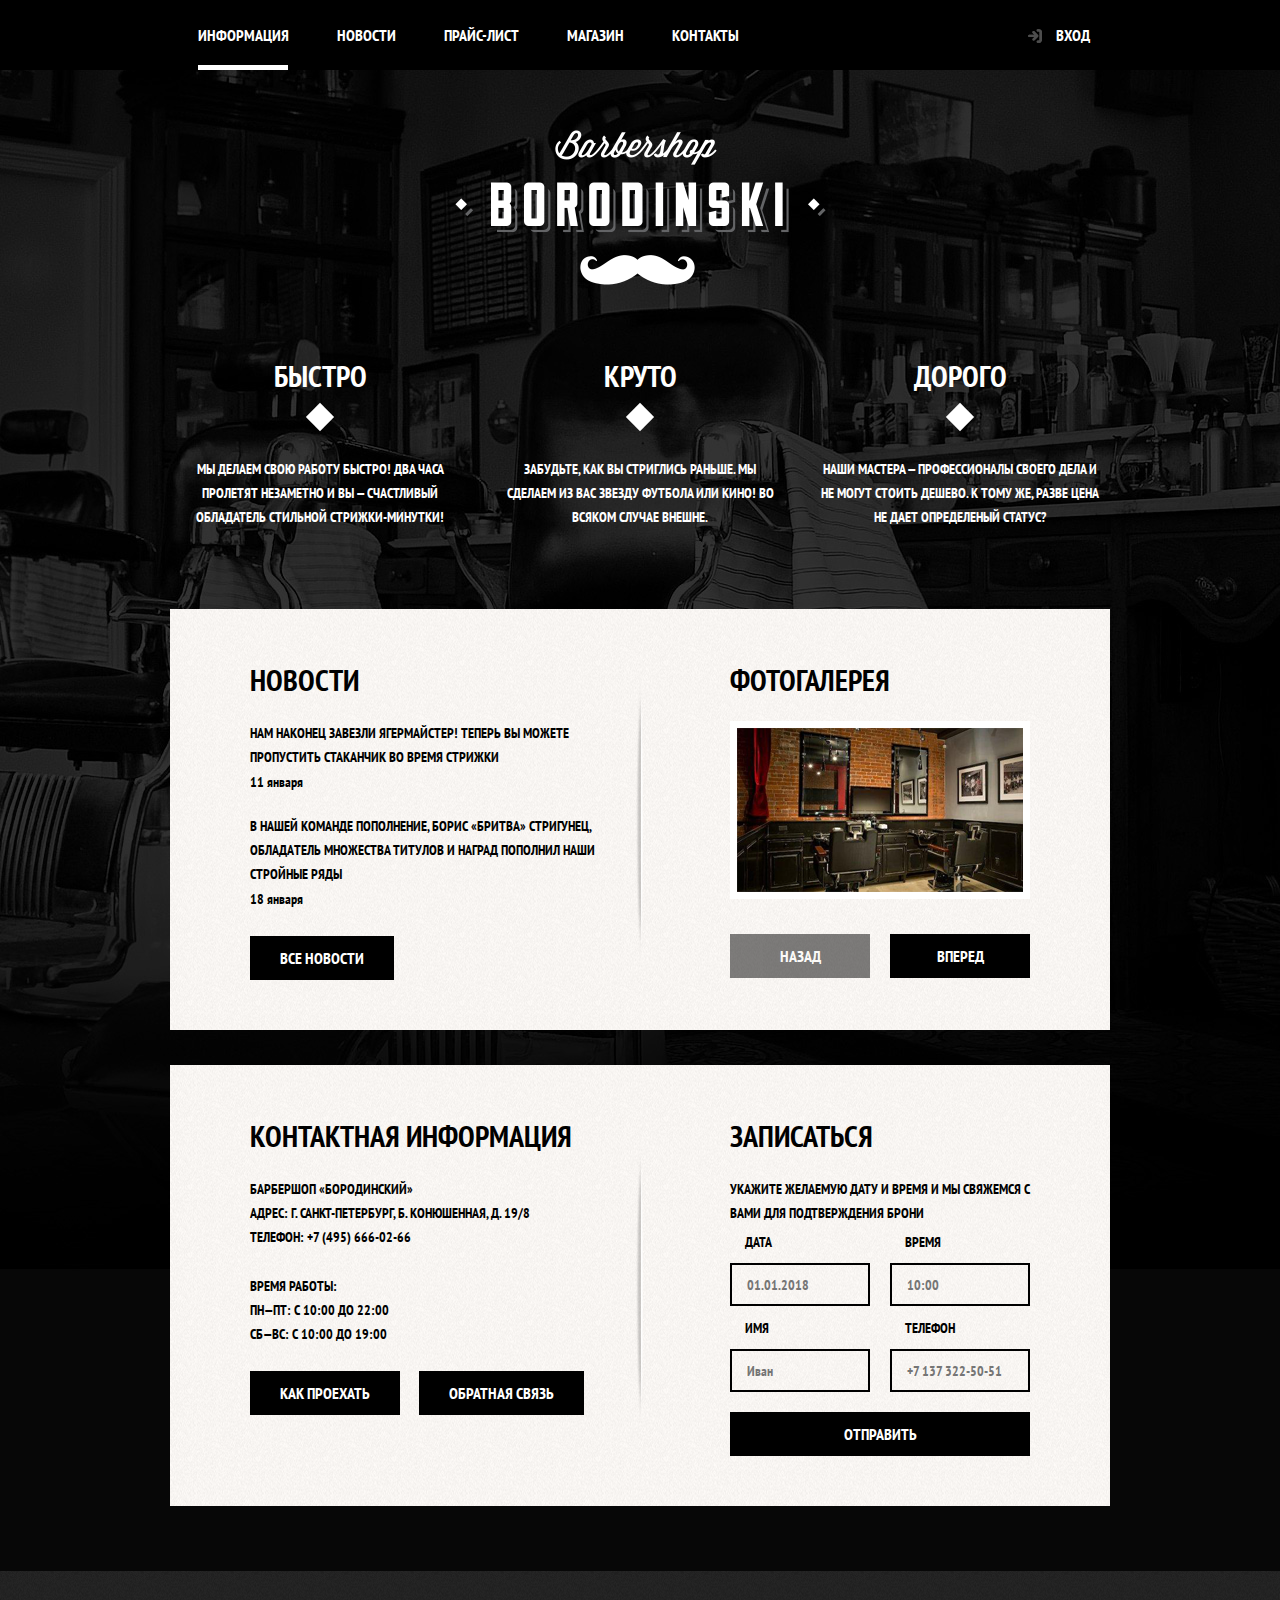
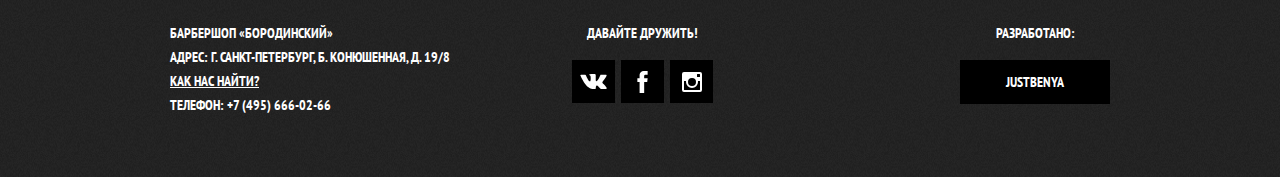
<file: index.html>
<!DOCTYPE html>
<html>
  <head>
    <meta charset="utf-8">
    <title>Barbershop</title>
    <link href="https://fonts.googleapis.com/css?family=PT+Sans+Narrow:400,700&amp;subset=cyrillic" rel="stylesheet">
    <link rel="stylesheet" href="css/normalize.css">
    <link rel="stylesheet" href="css/style.css">
  </head>
  <body>
    <header class="main-header">
      <nav class="main-navigation">
        <a class="main-navigation__logo">
          <img src="img/index-logo.png" alt="Логотип - Барбершоп Бородинский" width="371" height="155">
        </a>
        <div class="main-navigation__menu-wrapper">
          <div class="container">
            <ul class="main-navigation__list">
              <li><a class="main-navigation__item-link  main-navigation__item-link--selected">Информация</a></li>
              <li class="main-navigation__item"><a class="main-navigation__item-link" href="news.html">Новости</a></li>
              <li class="main-navigation__item"><a class="main-navigation__item-link" href="price.html">Прайс-лист</a></li>
              <li class="main-navigation__item"><a class="main-navigation__item-link" href="shop.html">Магазин</a></li>
              <li class="main-navigation__item"><a class="main-navigation__item-link" href="contacts.html">Контакты</a></li>
            </ul>
            <ul class="main-navigation__user">
              <li class="main-navigation__user-login"><a class="main-navigation__login-link" href="login.html">Вход</a></li>
            </ul>
          </div>
        </div>
      </nav>
    </header>

    <main class="container">
      <h1 class="visually-hidden">Барбершоп Бородинский</h1>

      <section class="advantages">
        <h2 class="visually-hidden">Преимущества</h2>
        <ul class="advantages__list">
          <li class="advantages__item">
            <h3 class="advantages__item-title">Быстро</h3>
            <p class="advantages__text">
              Мы делаем свою работу быстро!
              Два часа пролетят незаметно и вы
              — счастливый обладатель стильной
              стрижки-минутки!
            </p>
          </li>
          <li class="advantages__item">
            <h3 class="advantages__item-title">Круто</h3>
            <p class="advantages__text">
              Забудьте, как вы стриглись раньше.
              Мы сделаем из вас звезду футбола или кино!
              во всяком случае внешне.
            </p>
          </li>
          <li class="advantages__item">
            <h3 class="advantages__item-title">Дорого</h3>
            <p class="advantages__text">
              Наши мастера — профессионалы своего
              дела и не могут стоить дешево.
              К тому же, разве цена не дает
              определеный статус?
            </p>
          </li>
        </ul>
      </section>

      <div class="index-column">
        <section class="news">
          <h2>Новости</h2>
          <ul class="news__list">
            <li class="news__item">
              <p>
                Нам наконец завезли ягермайстер!
                Теперь вы можете пропустить
                стаканчик во время стрижки
              </p>
              <time datetime="2018-01-11">11 января</time>
            </li>
            <li class="news__item">
              <p>
                В нашей команде пополнение,
                борис «бритва» стригунец, обладaтель
                множества титулов и наград пополнил
                наши стройные ряды
              </p>
              <time datetime="2018-01-18">18 января</time>
            </li>
          </ul>
          <a class="btn" href="#">Все новости</a>
        </section>

        <section class="gallery">
          <h2>Фотогалерея</h2>
          <div class="gallery__container">
            <div class="gallery__image">
              <a href="#">
                <img class="gallery__item" src="img/gallery-photo1.png" alt="Наш зал" width="286" height="164">
              </a>
            </div>
            <button disabled class="btn  gallery__btn  gallery__btn--left" type="button" name="button">Назад</button>
            <button class="btn  gallery__btn  gallery__btn--right" type="button" name="button">Вперед</button>
          </div>
        </section>
      </div>

      <div class="index-column">
        <section class="contacts">
          <h2>Контактная информация</h2>
          <p>
            барбершоп «бородинский» <br>
            адрес: г. санкт-петербург, б. конюшенная, д. 19/8 <br>
            телефон: +7 (495) 666-02-66
          </p>
          <p>
            ВРЕМЯ РАБОТЫ: <br>
            ПН—ПТ: С 10:00 ДО 22:00 <br>
            СБ—ВС: С 10:00 ДО 19:00
          </p>
          <a class="btn contacts__btn" href="map.html">Как проехать</a>
          <a class="btn" href="#">Обратная связь</a>
        </section>

        <section class="appointment">
          <h2>Записаться</h2>
          <p class="appointment__info">Укажите желаемую дату и время и мы свяжемся с вами для подтверждения брони</p>
          <form class="appointment__form" action="index.html" method="post">
            <p class="appointment__item">
              <label for="date">Дата</label>
              <input type="text" name="date" value="" placeholder="01.01.2018">
            </p>
            <p class="appointment__item">
              <label for="time">Время</label>
              <input type="text" name="time" value="" placeholder="10:00">
            </p>
            <p class="appointment__item">
              <label for="name">Имя</label>
              <input type="text" name="name" value="" placeholder="Иван">
            </p>
            <p class="appointment__item">
              <label for="number">Телефон</label>
              <input type="text" name="phone" value="" placeholder="+7 137 322-50-51">
            </p>
            <button class="btn  btn-form" type="submit" name="button">Отправить</button>
          </form>
        </section>
      </div>
    </main>

    <footer class="main-footer">
      <div class="container">
          <p class="main-footer__contacts">
            барбершоп «бородинский» <br>
            адрес: г. санкт-петербург, б. конюшенная, д. 19/8 <br>
            <a href="#">Как нас найти?</a><br>
            телефон: +7 (495) 666-02-66
          </p>

        <div class="main-footer__social">
          <b class="main-footer__social-text">Давайте дружить!</b>
          <ul class="main-footer__social-list">
            <li class="main-footer__item">
              <a class="social-btn" href="#"><span class="visually-hidden">Вконтакте</span>
                <svg xmlns="http://www.w3.org/2000/svg" width="27" height="15" viewbox="0 0 26.14 14.91">
                  <path d="M26 13.47l-.09-.17a13.55 13.55 0 0 0-2.6-3q-.87-.83-1.1-1.12A1 1 0 0 1 22 8a10.27 10.27 0 0 1 1.22-1.78l.88-1.16q2.35-3.13 2-4L26 .94a.8.8 0 0 0-.4-.22 2.14 2.14 0 0 0-.87 0h-3.92a.51.51 0 0 0-.27 0h-.3a.6.6 0 0 0-.15.14.93.93 0 0 0-.14.24 22.22 22.22 0 0 1-1.46 3.06q-.5.84-.93 1.46a7 7 0 0 1-.71.91 4.94 4.94 0 0 1-.52.47q-.23.18-.35.15l-.23-.05a.9.9 0 0 1-.31-.33 1.49 1.49 0 0 1-.16-.53v-.55-.65-.57-1.12-1-.75a3.14 3.14 0 0 0 0-.62 2.12 2.12 0 0 0-.14-.44.73.73 0 0 0-.28-.33 1.57 1.57 0 0 0-.46-.18A9 9 0 0 0 12.57 0a8.93 8.93 0 0 0-3.25.33 1.83 1.83 0 0 0-.52.41q-.25.3-.07.33a1.67 1.67 0 0 1 1.16.59l.08.16a2.6 2.6 0 0 1 .19.63 6.32 6.32 0 0 1 .12 1 10.59 10.59 0 0 1 0 1.7q-.07.71-.13 1.1a2.21 2.21 0 0 1-.18.64 2.69 2.69 0 0 1-.16.3l-.07.07a1 1 0 0 1-.37.07.86.86 0 0 1-.46-.19 3.27 3.27 0 0 1-.56-.52 7 7 0 0 1-.66-.93q-.37-.6-.76-1.42l-.22-.39q-.2-.38-.56-1.11t-.62-1.43A.9.9 0 0 0 5.2.9h-.07a.93.93 0 0 0-.22-.16A1.44 1.44 0 0 0 4.6.65L.87.68A1 1 0 0 0 .1.94L0 1a.44.44 0 0 0 0 .22 1.08 1.08 0 0 0 .08.37Q.9 3.53 1.86 5.31t1.66 2.87Q4.23 9.27 5 10.24t1 1.24l.37.41.34.33a8.06 8.06 0 0 0 1 .78 16.34 16.34 0 0 0 1.4.9 7.6 7.6 0 0 0 1.79.72 6.19 6.19 0 0 0 2 .22h1.57a1.08 1.08 0 0 0 .72-.3l.05-.07a.9.9 0 0 0 .1-.25 1.38 1.38 0 0 0 0-.37 4.48 4.48 0 0 1 .09-1.05 2.77 2.77 0 0 1 .23-.71 1.74 1.74 0 0 1 .29-.4 1.19 1.19 0 0 1 .23-.2h.11a.86.86 0 0 1 .77.21 4.52 4.52 0 0 1 .83.79q.39.47.93 1.05a6.41 6.41 0 0 0 1 .87l.27.16a3.31 3.31 0 0 0 .71.3 1.53 1.53 0 0 0 .76.07l3.48-.05a1.58 1.58 0 0 0 .8-.17.68.68 0 0 0 .34-.37 1.06 1.06 0 0 0 0-.46 1.71 1.71 0 0 0-.1-.36z" fill="#fff">
                  </path>
                </svg>
              </a></li>
            <li class="main-footer__item">
              <a class="social-btn" href="#"><span class="visually-hidden">Фейсбук</span>
               <svg xmlns="http://www.w3.org/2000/svg" width="19" height="22" viewbox="0 0 10.15 21.74">
                 <path d="M3.34 1.12A4.77 4.77 0 0 1 6.53 0h3.61v3.81H7.81a1.07 1.07 0 0 0-1.09.83v2.55h3.42c-.08 1.23-.24 2.45-.41 3.67h-3v10.87H2.21V10.86H0V7.21h2.19V3.66a3.83 3.83 0 0 1 1.15-2.54z" fill="#fff"/>
               </svg>
            </a></li>
            <li class="main-footer__item">
              <a class="social-btn" href="#"><span class="visually-hidden">Инстаграм</span>
                <svg xmlns="http://www.w3.org/2000/svg" width="20" height="20" viewbox="0 0 20 20">
                  <path d="M18 0H2a2 2 0 0 0-2 2v16a2 2 0 0 0 2 2h16a2 2 0 0 0 2-2V2a2 2 0 0 0-2-2zm-8 6a4 4 0 1 1-4 4 4 4 0 0 1 4-4zM2.5 18a.47.47 0 0 1-.5-.5V9h2.1a3.4 3.4 0 0 0-.1 1 6 6 0 1 0 12 0 3.4 3.4 0 0 0-.1-1H18v8.5a.47.47 0 0 1-.5.5zM18 4.5a.47.47 0 0 1-.5.5h-2a.47.47 0 0 1-.5-.5v-2a.47.47 0 0 1 .5-.5h2a.47.47 0 0 1 .5.5z" fill="#fff">
                  </path>
                </svg>
            </a></li>
          </ul>
        </div>

        <p class="main-footer__copyright">
          <b class="main-footer__social-text">Разработано:</b>
          <a class="btn  main-footer__btn" href="#">JustBenya</a>
        </p>
      </div>
    </footer>

    <section class="modal  modal-login">
      <h2 class="heading  heading--level-2  modal__heading">Личный кабинет</h2>
      <p class="modal__description">Введите пожалуйста свой логин и пароль</p>
      <form class="modal__login-form" action="index.html" method="post">
        <p class="modal__item">
          <label class="visually-hidden" for="text">Логин:</label>
          <input class="login-icon-user" type="text" name="login" value="" placeholder="Логин">
        </p>
        <p class="modal__item">
          <label class="visually-hidden" for="password">Пароль:</label>
          <input class="login-icon-psw" type="password" name="password" value="" placeholder="Пароль">
        </p>
        <p class="modal-login__password-info">
          <label class="modal-login__checkbox">
            <input type="checkbox" name="remember" class="visually-hidden" value="" checked>
            <span class="modal-login__checkbox-indicator"></span>
            Запомните меня
          </label>
          <a class="restore" href="#">Я забыл пароль!</a>
        </p>
        <button class="btn  btn--full" type="submit">Войти</button>
      </form>
      <button class="modal__close">Закрыть</button>
    </section>

    <section class="modal modal-map">
      <h2 class="visually-hidden">Как до нас добраться</h2>
      <p>
        <img src="img/map.png" width="766" height="560" alt="г. санкт-петербург, б. конюшенная, д. 19/8">
      </p>
      <button class="modal__close">Закрыть</button>
    </section>
    <script src="js/popup.js"></script>
    <script src="js/popupMap.js"></script>
  </body>
</html>
</file>
<file: css/style.css>
body {
  min-width: 960px;
  margin: 0;
  padding: 0;

  font-family: "PT Sans Narrow", Arial, sans-serif;
  font-family: 14px;
  line-height: 24px;
  font-weight: 700;
  color: #ffffff;
  text-transform: uppercase;

  background-color: #000000;
  background-image: url("../img/bg.jpg");
  background-position: top center;
  background-repeat: no-repeat;
}

a {
  text-decoration: none;
}

img {
  max-width: 100%;
  height: auto;
}

.btn {
  display: inline-block;
  padding: 10px 30px;
  margin-right: 16px;

  font: inherit;
  text-align: center;
  color: #ffffff;
  vertical-align: middle;
  text-transform: uppercase;

  background-color: #000000;
  border: none;
}

.btn:hover,
.btn:focus,
.btn:active {
  background-color: #663d15;
}

.btn:disabled,
.btn:disabled {
  cursor: default;
  opacity: 0.5;
  background-color: #000000;
}

.btn--full {
  width: 100%;
  margin-right: 0;
}

.visually-hidden:not(:focus):not(:active),
input[type="checkbox"].visually-hidden,
input[type="radio"].visually-hidden {
  position: absolute;

  width: 1px;
  height: 1px;
  padding: 0;
  border: 0;
  margin: -1px;

  white-space: nowrap;
  clip-path: inset(100%);
  clip: rect(0 0 0 0);
  overflow: hidden;
}

.main-navigation {
  font-size: 16px;
  line-height: 20px;
  color: #ffffff;
  background-color: #000000;
  background-color: transparent;

  display: flex;
  flex-direction: column;
  align-items: center;

  margin-bottom: 70px;
}

.main-navigation__menu-wrapper {
  width: 100%;
  margin-bottom: 60px;
  background-color: #000000;
}

.main-navigation__menu-wrapper .container {
  display: flex;
  justify-content: space-between;
}

.main-navigation__logo {
  width: 371px;
  height: 155px;
  order: 1;
}

.main-navigation__list {
  width: 620px;
  flex-wrap: wrap;
  display: flex;
}

.main-navigation__list,
.main-navigation__user {
  margin: 0;
  padding: 0;
  list-style: none;
}

.main-navigation__item-link,
.main-navigation__login-link {
  display: block;
  padding: 25px 20px;
  vertical-align: middle;
  color: #ffffff;
}

.main-navigation__item-link {
  padding-left: 28px;
}

.main-navigation__user {
  display: flex;
  max-width: 140px;
}

.main-navigation__login-link {
  position: relative;
  padding-left: 50px;
}

.main-navigation__login-link::before {
  content: "";
  position: absolute;
  top: 28px;
  left: 21px;

  width: 16px;
  height: 18px;

  background-image: url("../img/login.svg");
  background-repeat: no-repeat;
  background-position: 0 0;
  opacity: 0.3;
}

.main-navigation__login-link:hover::before,
.main-navigation__login-link:focus::before,
.main-navigation__login-link:active::before {
  opacity: 1;
}

.main-navigation__item a:hover,
.main-navigation__item a:focus,
.main-navigation__user-login a:hover,
.main-navigation__user-login a:focus {
  background-color: #242424;
}

.main-navigation__item-link--selected {
  position: relative;
}

.main-navigation__item-link--selected::after {
  content: '';
  position: absolute;
  right: 21px;
  bottom: 0;
  left: 28px;
  height: 5px;
  background-color: #ffffff;
}

.container {
  width: 940px;
  padding: 0 10px;
  margin: 0 auto;
}

.advantages {
  margin-bottom: 80px;
}

.advantages__list {
  display: flex;
  justify-content: space-between;

  padding: 0;
  margin: 0;
  list-style: none;
}

.advantages__item {
  text-align: center;
  width: 300px;
}

.advantages__item-title {
  position: relative;
  margin: 0;
  margin-bottom: 60px;
  font-size: 30px;
  line-height: 42px
}

.advantages__item-title::after {
  content: "";
  position: absolute;
  bottom: -30px;
  left: 50%;
  margin-left: -10px;

  width: 20px;
  height: 20px;

  background-color: #ffffff;
  transform: rotate(45deg);
}

.advantages__text {
  margin: 0 10px;
  font-size: 14px;
  line-height: 24px;
}

.index-column {
  display: flex;
  flex-direction: row;
  justify-content: space-between;

  padding: 50px 80px;
  margin-bottom: 35px;

  color: #000000;

  background-color: #f9f6f3;
  background-image:
    url("../img/line.png"),
    url("../img/pattern-white.png");
  background-position: center, 0 0;
  background-repeat: no-repeat, repeat;
}

.index-column p {
  font-size: 14px;
  line-height: 24px;
}

.index-column h2 {
  margin: 0;
  margin-bottom: 20px;
  font-size: 30px;
  line-height: 42px
}

.news {
  width: 380px;
}

.news__list {
  padding: 0;
  margin: 0;
  margin-bottom: 25px;
  list-style: none;
}

.news__item {
  margin-bottom: 20px;
}

.news__item p {
  margin: 0;
}

.news__list time {
  text-transform: none;
  font-size: 14px;
}

.gallery {
  width: 300px;
}

.gallery__image {
  height: 164px;
  margin: 0;

  background-color: #cccccc;
  border: 7px solid #ffffff;
}

.gallery__container {
  position: relative;
  height: 257px;
}

.gallery__item {
  width: 286px;
  height: 164px;
}

.gallery__btn {
  position: absolute;
  bottom: 0;
  box-sizing: border-box;
  width: 140px;
  margin: 0;
}

.gallery__btn--left {
  left: 0;
}

.gallery__btn--right {
  right: 0;
}

.contacts {
  width: 380px;
}

.contacts p {
  margin: 0;
  margin-bottom: 25px;
}

.appointment {
  width: 300px;
}

.appointment__info {
  margin: 0;
  margin-bottom: 5px;
}

.appointment__form {
  display: flex;
  flex-wrap: wrap;
  justify-content: space-between;
}

.appointment__item {
  width: 140px;
  margin: 0;
  margin-bottom: 10px;
}

.appointment__item label {
  display: block;
  margin-left: 15px;
  margin-bottom: 9px;
}

.appointment__item input {
  box-sizing: border-box;
  width: 140px;
  padding-top: 8px;
  padding-left: 15px;
  padding-right: 15px;
  padding-bottom: 7px;

  font: inherit;
  background-color: transparent;
  border: 2px solid #000000;
}

.btn-form {
  margin-top: 10px;
  margin-right: 0;
  display: block;
  width: 100%;
}

.appointment__item input:focus {
  border-color: #663d15;
  outline: none;
}

.main-footer {
  padding-top: 50px;
  padding-bottom: 60px;
  margin-top: 65px;
  color: #ffffff;
  background-color: #212121;
  background-image: url("../img/pattern-black.png");
  background-position: 0 0;
  background-repeat: repeat;

  font-size: 14px;
  line-height: 24px;
}

.social-btn {
  display: flex;
  justify-content: center;
  align-items: center;
  width: 43px;
  height: 43px;
  background-color: #000000;
}

.social-btn:hover,
.social-btn:focus {
  background-color: #ffffff;
}

.social-btn:hover path,
.social-btn:focus path {
  fill: #000000;
}

.main-footer .container {
  display: flex;
}

.main-footer__btn {
  margin-right: 0;
  display: block;
}

.main-footer__btn:active,
.main-footer__btn:hover,
.main-footer__btn:focus {
  color: #000000;
}

.main-footer__contacts {
  width: 320px;
  margin: 0;
  padding: 0;
  margin-right: 80px;
}

.main-footer__contacts a {
  color: #ffffff;
  text-decoration: underline;
}

.main-footer__contacts a:hover,
.main-footer__contacts a:focus {
  text-decoration: none;
}

.main-footer__social {
  width: 145px;
  text-align: center;
}

.main-footer__social-list {
  display: flex;
  flex-wrap: wrap;
  width: 141px;
  justify-content: space-between;
  list-style: none;

  margin: 0 auto;
  padding: 0;
}

.main-footer__social-text {
  display: block;
  margin-bottom: 15px;
}

.main-footer__item {
  color: #ffffff;
}

.main-footer__copyright {
  width: 150px;
  margin: 0;
  margin-left: auto;
  text-align: center;
}

.main-footer__copyright a:hover,
.main-footer__copyright a:focus {
  background-color: #ffffff;
}

.modal {
  color: #000000;
  background-color: #f8f3f0;
  background-image: url("../img/pattern-white.png");
  background-position: 0 0;
  background-repeat: repeat;
}

.modal h2 {
  font-size: 30px;
  line-height: 42px;
}

.login-form input[type="user-login"],
.login-form input[type="password"] {
  font: inherit;
  color: #000000;
  text-transform: uppercase;
  background-color: #f9f6f3;
  border: 2px solid #000000;
}

.login-form input:focus {
  border-color: #663d15;
}

.login-checkbox:hover,
.login-checkbox:focus {
  color: #663d15;
}

.restore {
  color: #000000;
  text-decoration: underline;
}

.restore:hover,
.restore:focus {
  text-decoration: none;
}

.inner-page {
  color: #000000;

  background-color: #f9f6f3;
  background-image: url("../img/pattern-light.jpg");
  background-position: 0 0;
  background-repeat: repeat;
}

.inner-page .main-navigation {
  display: flex;
  align-items: flex-start;
  flex-direction: row;

  margin-bottom: 50px;
  background-color: #000000;
}

.inner-page .main-navigation__list {
  padding-right: 70px;
}

.inner-page .main-navigation__logo {
  width: 111px;
  height: 24px;
  order: 0;
  padding: 23px 20px;
}

.inner-page .main-navigation__menu-wrapper {
  margin-bottom: 50px;
}

.heading {
  padding: 0;
  margin: 0;
}

.heading--level-1 {
  font-size: 30px;
  line-height: 42px;
  margin-bottom: 12px;
}

.heading--level-2 {
  font-size: 24px;
  line-height: 30px;
  margin-bottom: 30px;
}

.heading--big {
  display: flex;
  align-items: center;

  margin-top: 50px;
  margin-bottom: 60px;

  font-size: 48px;
  line-height: 48px;
  text-align: center;
}

.heading--big::before,
.heading--big::after {
  content: "";
  flex-grow: 1;
  flex-shrink: 0;
  width: 50px;
  height: 2px;
  background: #000000;
}

.heading--big::before {
  margin-right: 25px
}

.heading--big::after {
  margin-left: 25px;
}

.custom-list {
  margin: 14px 0;
  padding: 0;
  list-style: none;

  font-size: 14px;
  line-height: 24px;
}

.custom-list__item {
  position: relative;
  margin-bottom: 15px;
  padding-left: 20px;
}

.custom-list__item::before {
  content: "";
  position: absolute;
  top: 9px;
  left: 0px;
  width: 8px;
  height: 8px;

  background-color: #000000;
  transform: rotate(45deg);
}

.page-list {
  width: 400px;
}

.page-list__list {
  margin: 0;
  padding: 0;
  list-style: none;
  font-size: 14px;
  line-height: 24px;
}

.page-list__title {
  font-size: 24px;
  line-height: 30px;
}

.page-list__title--indent {
  margin-bottom: 30px;
}

.page-list__item--indent {
  margin-bottom: 10px;
}

.page-list__item {
  position: relative;
  vertical-align: middle;
  padding-left: 25px;
}

.page-list__item::before {
  content: "";
  position: absolute;
  top: 9px;
  left: 1px;
  width: 8px;
  height: 8px;

  background-color: #000000;
  transform: rotate(45deg);
}

.page-list__title {
  font-size: 24px;
  line-height: 30px;
}

.page-list__title--indent {
  margin-bottom: 30px;
}

.breadcrumbs {
  list-style: none;
  display: flex;
  margin: 0;
  padding: 0;

  font-size: 14px;
  line-height: 24px;

  margin-bottom: 40px;
}

.breadcrumbs__item {
  display: block;
  padding-right: 40px;
  position: relative;
  vertical-align: middle;
  color: #000000;
}

.breadcrumbs__item:active,
.breadcrumbs__item:focus,
.breadcrumbs__item:hover {
  color: #663d15;
}

.breadcrumbs__item::after {
  content: "";
  position: absolute;
  top: 8px;
  right: 16px;
  width: 8px;
  height: 8px;

  background-color: #000000;
  transform: rotate(45deg);
}

.breadcrumbs__item--selected {
  color: #aba9a7;
}

.product__photos {
  display: flex;
  flex-wrap: wrap;
  width: 460px;
}

.product__photo-full {
  margin-bottom: 15px;
}

.product__photos-preview {
  display: flex;
  margin: 0;
  padding: 0;
  list-style: none;
  width: 460px;
  justify-content: space-between;
}

.custom-photo {
  box-shadow: 0 0 10px 2px rgba(0, 0, 0, 0.1);
}

.item-column {
  display: flex;
  flex-direction: row;
  flex-wrap: wrap;
  justify-content: space-between;
  margin: 35px 0;
}

.item-column__wrapper:first-child {
  margin-top: 0;
  margin-bottom: 0;
}

.item-column__heading {
  width: 460px;
  margin-top: 0;
  margin-right: 460px;
  margin-right: calc(100% - 460px);
}

.item-column__wrapper {
  width: 460px;
}

.item-column__text {
  padding: 0;
  margin: 0;
  font-size: 14px;
  line-height: 24px;
  padding-right: 80px;
}

.product__description {
  display: flex;
  justify-content: space-between;
  margin: 0;
  padding: 0;
  padding-top: 20px;
}

.product__article {
  text-align: right;
  color: #aeaeae;
  padding-right: 5px;
}

.product__info {
  width: 390px;
  font-size: 14px;
  line-height: 24px;
}

.product__text {
  margin-bottom: 40px;
}

.catalog__text {
  padding: 0;
  margin: 0;
  padding-left: 15px;
  font-size: 14px;
  line-height: 18px;
}

.catalog__url:active,
.catalog__text:active,
.catalog__url:hover,
.catalog__text:hover {
  color: #663d15;
}

.catalog__url:visited {
  color: #000000;
}

.buy-btn {
  display: flex;
  margin-bottom: 60px;
}

.btn--position {
  padding-left: 20px;
  padding-right: 20px;
}

.buy-btn__text {
  display: block;
  box-sizing: border-box;
  padding: 10px 26px;
  width: 110px;
  text-align: center;
  background-color: #e5e5e5;
}

.buy-btn--product {
  padding: 14px 15px;
  margin: 0;
}

.buy-btn__text--product {
  box-sizing: content-box;
  font-size: 14px;
  line-height: 18px;
}

.btn--product {
  margin-right: 0;
  font-size: 14px;
  line-height: 18px;
}

.custom-table {
  border-collapse: collapse;
  width: 100%;
  font-size: 14px;
  line-height: 24px;
}

.custom-table__item {
  width: 50%;
  padding: 10px 15px;
  border: 2px solid #000000;
}

.custom-table__item:last-child {
  text-align: center;
}

.custom-table__title {
  font-size: 24px;
  line-height: 30px;
  margin-bottom: 35px;
}

.custom-table__table {
  width: 100%;
  border-collapse: collapse;
}

.custom-table__table td {
  padding: 10px 15px;
  border: 2px solid #000000;
}

.custom-table__table td {
  width: 50%;
}

.custom-table__table td:last-child {
  text-align: center;
}

.inner-page .main-footer {
  margin-top: 80px;
  background-image:
   linear-gradient(to bottom, #000000, transparent),
   url("img/pattern-dark.png");
 background-size: 10px 40px, auto;
 background-position: 0 0;
 background-repeat: repeat-x, repeat;
}

.catalog {
  display: flex;
  flex-wrap: wrap;
  width: 760px;
}

.catalog__list {
  display: flex;
  flex-wrap: wrap;
  list-style: none;
  padding: 0;
  margin: 0;
  padding-left: 40px;
  justify-content: flex-start;
}

.catalog__item {
  padding: 0;
  margin: 0;
  padding-top: 7px;
  padding-right: 20px;
  padding-bottom: 15px;
  padding-left: 0;
  width: 220px;
}

.modal {
  display: none;
  position: fixed;
  color: #000000;
  background-color: #f8f3f0;
  background-image: url("../img/pattern-light.png");
  background-position: 0 0;
  background-repeat: repeat;
  box-shadow: 0 30px 50px rgba(0,0,0,0.7);
}

.modal-login {
  top: 120px;
  left: 50%;
  width: 300px;
  margin-left: -230px;
  padding: 50px 80px;
}

.modal-map {
  top: 50%;
  left: 50%;
  width: 766px;
  height: 561px;
  margin-left: -390px;
  margin-top: -280px;
  border: 7px solid #ffffff;
}

.modal-map p {
  margin: 0;
}

@keyframes bounce {
  0% { transform: translateY(-2000px); }
  70% { transform: translateY(30px); }
  90% { transform: translateY(-10px); }
  100% { transform: translateY(0); }
}

.modal--show {
  display: block;
  animation-name: bounce;
  animation-duration: 0.6s;
}

@keyframes shake {
  0%, 100% { transform: translateX(0); }
  10%, 30%, 50%, 70%, 90% { transform: translateX(-10px); }
  20%, 40%, 60%, 80% { transform: translateX(10px); }
}
.modal--error {
  animation-name: shake;
  animation-duration: 0.6s;
}

.modal__close {
  position: absolute;
  top: 0;
  right: -34px;
  width: 22px;
  height: 22px;
  font-size: 0;
  background-color: transparent;
  border: 0;
  cursor: pointer;
}

.modal__close::before,
.modal__close::after {
  content: "";
  position: absolute;
  top: 10px;
  left: 2px;
  width: 19px;
  height: 3px;
  background-color: #d0d0d0;
}

.modal__close::before {
  transform: rotate(45deg);
}

.modal__close::after {
  transform: rotate(-45deg);
}

.modal__heading {
  margin: 0;
  margin-bottom: 20px;
}

.modal__description {
  margin: 0;
  margin-bottom: 10px;
}

.modal__item {
  margin: 0px;
  margin-bottom: 10px;
}

.modal__login-form input[type="text"],
.modal__login-form input[type="password"] {
  box-sizing: border-box;
  width: 300px;
  padding: 10px 15px;
  font: inherit;
  color: #000000;
  text-transform: uppercase;
  background-color: #f9f6f3;
  border: 2px solid #000000;
}

.modal__login-form input:focus {
  border-color: #663d15;
}

.login-icon-user {
  background-image: url("../img/user.svg");
  background-position: 270px center;
  background-repeat: no-repeat;
}

.login-icon-psw {
  background-image: url("../img/lock.svg");
  background-position: 270px center;
  background-repeat: no-repeat;
}

.modal-login__password-info {
  display: flex;
  flex-wrap: wrap;
  justify-content: space-between;
}

.modal-login__checkbox {
  position: relative;
  padding-left: 30px;
  cursor: pointer;
}

.modal-login__checkbox:hover,
.modal-login__checkbox:focus {
  color: #663d15;
}

.modal-login__checkbox input[type="checkbox"] + .modal-login__checkbox-indicator {
  position: absolute;
  top: 0;
  left: 0;
  width: 17px;
  height: 17px;
  border: 2px solid #000000;
}

.modal-login__checkbox input[type="checkbox"]:focus +
.modal-login__checkbox-indicator {
  border-color: #663d15;
  outline: thin dotted;
  outline: 5px auto -webkit-focus-ring-color;
}

.modal-login__checkbox input[type="checkbox"]:checked +
.modal-login__checkbox-indicator::before,
.modal-login__checkbox input[type="checkbox"]:checked +
.modal-login__checkbox-indicator::after {
  content: "";
  position: absolute;
  top: 8px;
  left: 1px;
  width: 15px;
  height: 2px;
  background-color: #000000;
}

.modal-login__checkbox input[type="checkbox"]:checked +
.modal-login__checkbox-indicator::before {
  transform: rotate(45deg);
}

.modal-login__checkbox input[type="checkbox"]:checked +
.modal-login__checkbox-indicator::after {
  transform: rotate(-45deg);
}

.checkbox {
  position: relative;
  cursor: pointer;
  padding-left: 40px;
}

.checkbox-list {
  list-style: none;
  font-size: 14px;
  line-height: 18px;
  padding: 0;
  margin: 0;
}

.checkbox-list__item {
  padding-bottom: 17px;
}

.checkbox-list__item:last-child {
  margin-bottom: 45px;
}

.checkbox__input[type="checkbox"] +
.checkbox__indicator {
  position: absolute;
  top: 0;
  left: 0;
  width: 17px;
  height: 17px;
  border: 2px solid #000000;
}

.checkbox__input[type="checkbox"]:focus +
.checkbox__indicator {
  border-color: #663d15;
  outline: thin dotted;
  outline: 5px auto -webkit-focus-ring-color;
}

.checkbox__input[type="checkbox"]:checked +
.checkbox__indicator::before,
.checkbox__input[type="checkbox"]:checked +
.checkbox__indicator::after {
  content: "";
  position: absolute;
  top: 8px;
  left: 1px;
  width: 15px;
  height: 2px;
  background-color: #000000;
}

.checkbox__input[type="checkbox"]:checked +
.checkbox__indicator::before {
  transform: rotate(45deg);
}

.checkbox__input[type="checkbox"]:checked +
.checkbox__indicator::after {
  transform: rotate(-45deg);
}

.radiobox {
  display: block;
  position: relative;
  cursor: pointer;
  padding-left: 40px;
}

.radiobox__input[type="radio"] +
.radiobox__indicator {
  position: absolute;
  top: 0;
  left: 1px;
  width: 18px;
  height: 18px;
  border: 2px solid #000000;
  border-radius: 50%;
}

.radiobox__input[type="radio"]:focus +
.radiobox__indicator {
  border-color: #663d15;
  outline: thin dotted;
  outline: 5px auto -webkit-focus-ring-color;
}

.radiobox__input[type="radio"]:checked +
.radiobox__indicator::after {
  content: "";
  position: absolute;
  top: 50%;
  left: 50%;

  width: 8px;
  height: 8px;
  margin-top: -4px;
  margin-left: -4px;

  background-color: #000000;
  border-radius: 50%;
}

.filters {
  width: 170px;
}

.checkbox:hover,
.radiobox:hover {
  color: #663d15;
}

.catalog__pages {
  margin-top: 30px;
}

.catalog__item--page {
  padding: 0;
  margin: 0;
  padding-right: 7px;
  width: auto;
}

.btn--page {
  padding: 10px 20px;
  margin-right: 0;
}

.btn--current-page {
  color: #000000;
  background-color: #ffffff;
}

.btn--current-page:hover {
  background-color: #ffffff;
}
</file>
